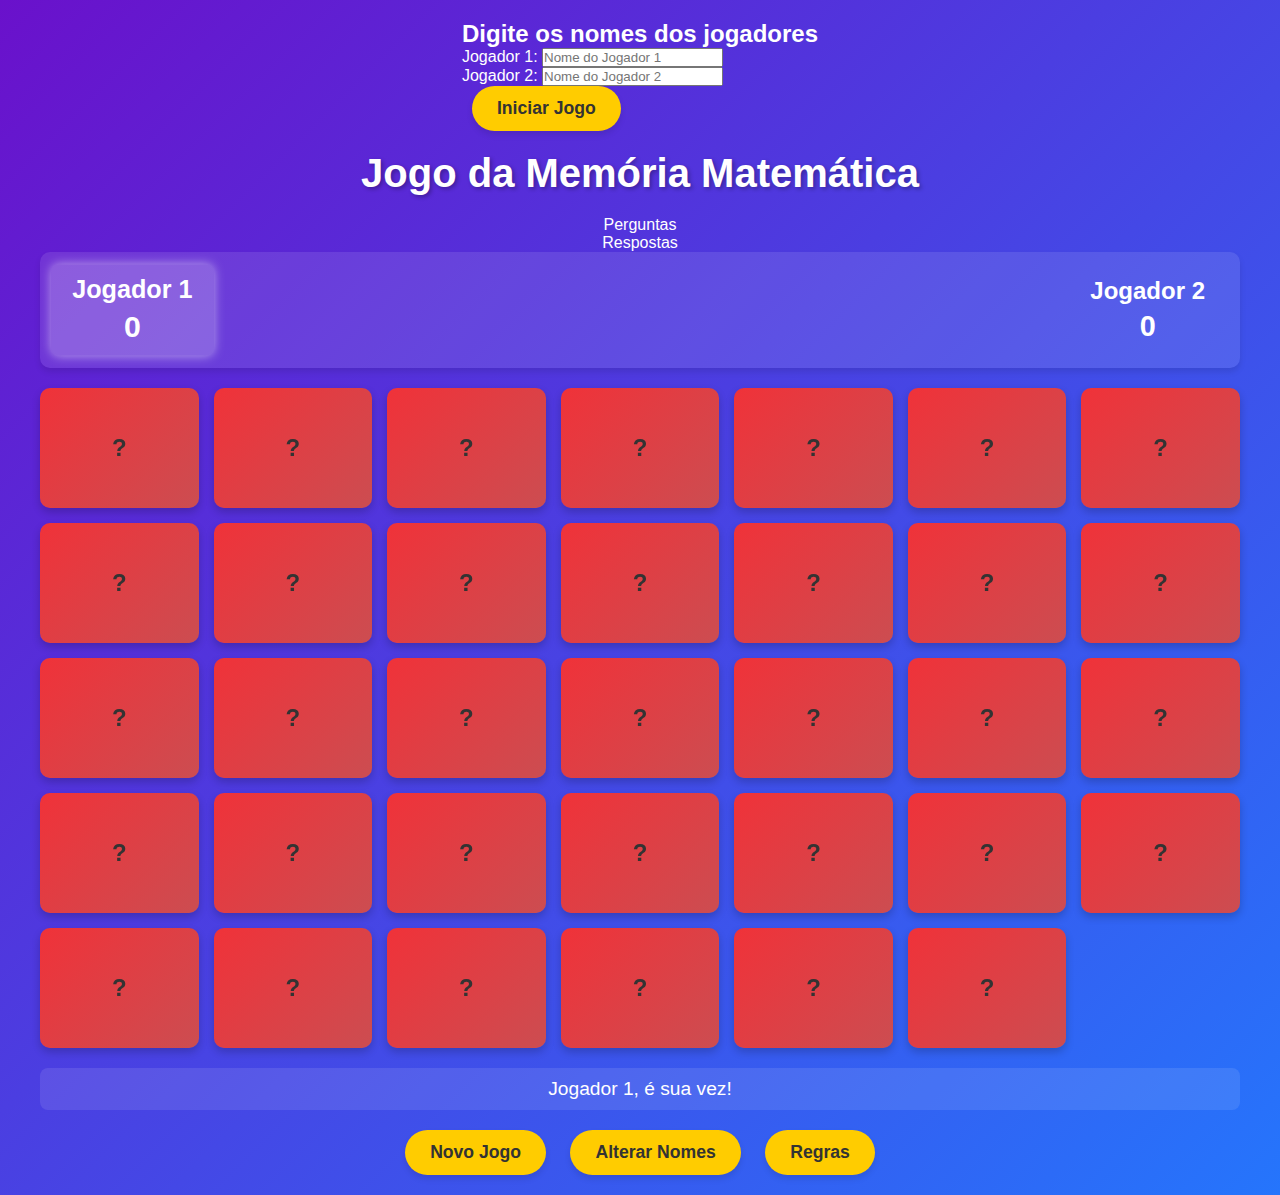
<file: index.html>
<!DOCTYPE html>
<html lang="pt-br">
<head>
    <meta charset="UTF-8">
    <meta name="viewport" content="width=device-width, initial-scale=1.0">
    <title>Jogo da Memória Matemática</title>
    <link rel="stylesheet" href="./assets/css/style.css">
</head>
<body>
    <!-- Modal para inserir nomes -->
    <div id="nameModal" class="modal">
        <div class="modal-content">
            <h2>Digite os nomes dos jogadores</h2>
            <div class="input-group">
                <label for="player1Name">Jogador 1:</label>
                <input type="text" id="player1Name" placeholder="Nome do Jogador 1" maxlength="15">
            </div>
            <div class="input-group">
                <label for="player2Name">Jogador 2:</label>
                <input type="text" id="player2Name" placeholder="Nome do Jogador 2" maxlength="15">
            </div>
            <button id="startGameBtn">Iniciar Jogo</button>
        </div>
    </div>

    <div class="container">
        <h1>Jogo da Memória Matemática</h1>
        
        <div class="legend">
            <div class="legend-item">
                <div class="legend-color legend-question"></div>
                <span>Perguntas</span>
            </div>
            <div class="legend-item">
                <div class="legend-color legend-answer"></div>
                <span>Respostas</span>
            </div>
        </div>
        
        <div class="game-info">
            <div class="player active" id="player1">
                <h2 id="player1Display">Jogador 1</h2>
                <div class="player-score">0</div>
                <div class="player-history" id="player1History"></div>
            </div>
            <div class="player" id="player2">
                <h2 id="player2Display">Jogador 2</h2>
                <div class="player-score">0</div>
                <div class="player-history" id="player2History"></div>
            </div>
        </div>
        
        <div class="game-board" id="gameBoard">
            <!-- Cards serão gerados via JavaScript -->
        </div>
        
        <div class="message" id="message">Jogador 1, é sua vez!</div>
        
        <div class="controls">
            <button id="restartBtn">Novo Jogo</button>
            <button id="changeNamesBtn">Alterar Nomes</button>
            <button id="rulesBtn">Regras</button>
        </div>
    </div>

    <script src="./assets/javascript/script.js"></script>
</body>
</html>
</file>
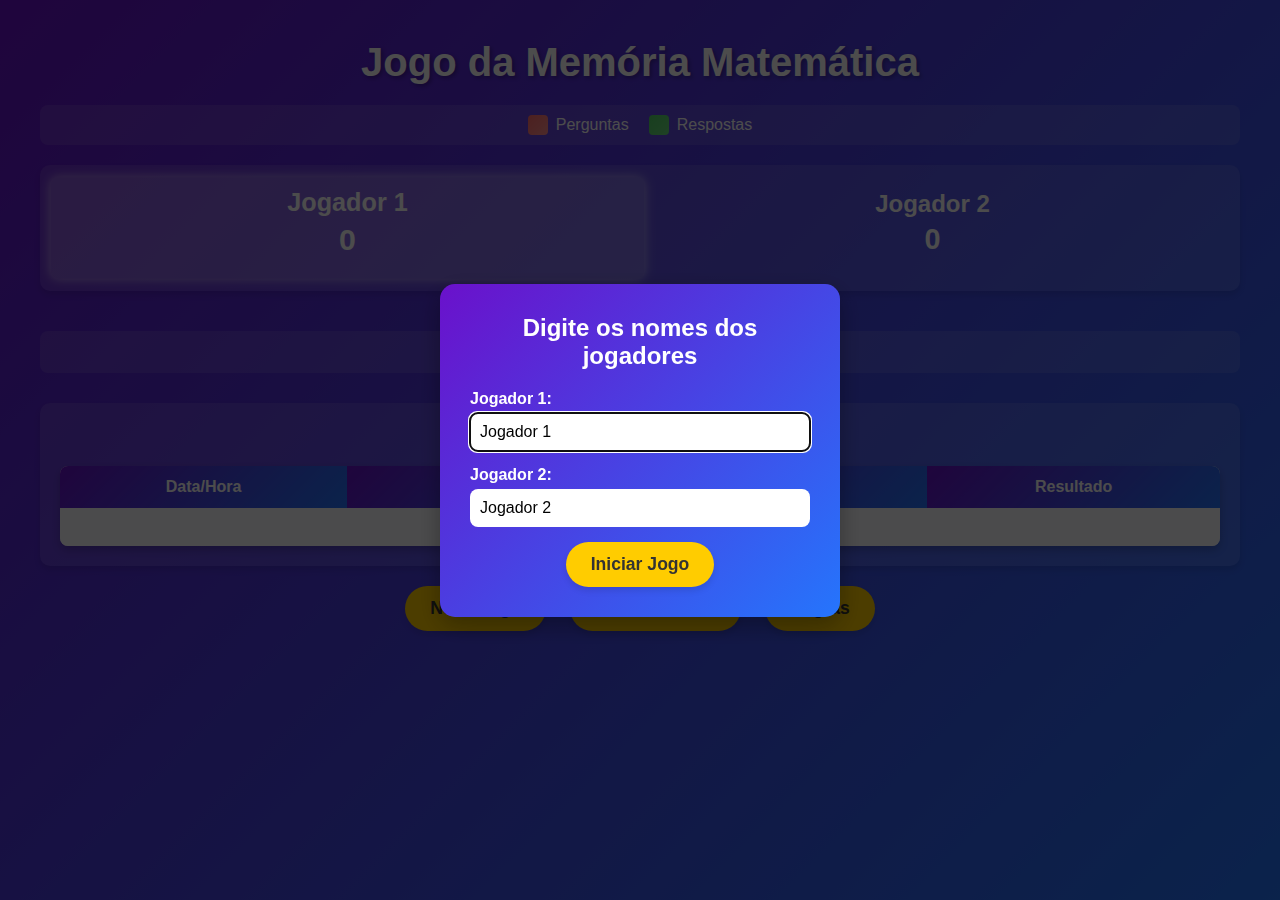
<file: com-placar/index.html>
<!DOCTYPE html>
<html lang="pt-br">
<head>
    <meta charset="UTF-8">
    <meta name="viewport" content="width=device-width, initial-scale=1.0">
    <title>Jogo da Memória Matemática</title>
    <link rel="stylesheet" href="style.css">
</head>
<body>
    <!-- Modal para inserir nomes -->
    <div id="nameModal" class="modal">
        <div class="modal-content">
            <h2>Digite os nomes dos jogadores</h2>
            <div class="input-group">
                <label for="player1Name">Jogador 1:</label>
                <input type="text" id="player1Name" placeholder="Nome do Jogador 1" maxlength="15">
            </div>
            <div class="input-group">
                <label for="player2Name">Jogador 2:</label>
                <input type="text" id="player2Name" placeholder="Nome do Jogador 2" maxlength="15">
            </div>
            <button id="startGameBtn">Iniciar Jogo</button>
        </div>
    </div>

    <div class="container">
        <h1>Jogo da Memória Matemática</h1>
        
        <div class="legend">
            <div class="legend-item">
                <div class="legend-color legend-question"></div>
                <span>Perguntas</span>
            </div>
            <div class="legend-item">
                <div class="legend-color legend-answer"></div>
                <span>Respostas</span>
            </div>
        </div>
        
        <div class="game-info">
            <div class="player active" id="player1">
                <h2 id="player1Display">Jogador 1</h2>
                <div class="player-score">0</div>
            </div>
            <div class="player" id="player2">
                <h2 id="player2Display">Jogador 2</h2>
                <div class="player-score">0</div>
            </div>
        </div>
        
        <div class="game-board" id="gameBoard">
            <!-- Cards serão gerados via JavaScript -->
        </div>
        
        <div class="message" id="message">Jogador 1, é sua vez!</div>
        
        <div class="score-table-container">
            <h3>Histórico de Jogos</h3>
            <table class="score-table">
                <thead>
                    <tr>
                        <th>Data/Hora</th>
                        <th id="player1Header">Jogador 1</th>
                        <th id="player2Header">Jogador 2</th>
                        <th>Resultado</th>
                    </tr>
                </thead>
                <tbody id="scoreTableBody">
                    <!-- Linhas serão adicionadas via JavaScript -->
                </tbody>
            </table>
        </div>
        
        <div class="controls">
            <button id="restartBtn">Novo Jogo</button>
            <button id="changeNamesBtn">Alterar Nomes</button>
            <button id="rulesBtn">Regras</button>
        </div>
    </div>

    <script src="script.js"></script>
</body>
</html>
</file>
<file: assets/css/style.css>
* {
    margin: 0;
    padding: 0;
    box-sizing: border-box;
    font-family: 'Segoe UI', Tahoma, Geneva, Verdana, sans-serif;
}

body {
    background: linear-gradient(135deg, #6a11cb 0%, #2575fc 100%);
    min-height: 100vh;
    display: flex;
    flex-direction: column;
    align-items: center;
    padding: 20px;
    color: white;
}

.container {
    max-width: 1200px;
    width: 100%;
    text-align: center;
}

h1 {
    margin: 20px 0;
    font-size: 2.5rem;
    text-shadow: 2px 2px 4px rgba(0, 0, 0, 0.3);
}

.game-info {
    display: flex;
    justify-content: space-between;
    margin-bottom: 20px;
    background-color: rgba(255, 255, 255, 0.1);
    padding: 15px;
    border-radius: 10px;
    box-shadow: 0 4px 6px rgba(0, 0, 0, 0.1);
}

.player {
    padding: 10px 20px;
    border-radius: 8px;
    transition: all 0.3s ease;
}

.player.active {
    background-color: rgba(255, 255, 255, 0.2);
    transform: scale(1.05);
    box-shadow: 0 0 10px rgba(255, 255, 255, 0.5);
}

.player h2 {
    font-size: 1.5rem;
    margin-bottom: 5px;
}

.player-score {
    font-size: 1.8rem;
    font-weight: bold;
}

.game-board {
    display: grid;
    grid-template-columns: repeat(7, 1fr);
    gap: 15px;
    margin-bottom: 20px;
}

.card {
    height: 120px;
    perspective: 1000px;
    cursor: pointer;
}

.card-inner {
    position: relative;
    width: 100%;
    height: 100%;
    text-align: center;
    transition: transform 0.6s;
    transform-style: preserve-3d;
}

.card.flipped .card-inner {
    transform: rotateY(180deg);
}

.card-front, .card-back {
    position: absolute;
    width: 100%;
    height: 100%;
    backface-visibility: hidden;
    display: flex;
    align-items: center;
    justify-content: center;
    border-radius: 10px;
    font-size: 1.5rem;
    font-weight: bold;
    box-shadow: 0 4px 8px rgba(0, 0, 0, 0.2);
}

.card-front {
    background: linear-gradient(135deg, #f03239 0%, #cc4d51 100%);
    color: #333;
}

.card-back {
    background: white;
    color: #333;
    transform: rotateY(180deg);
    padding: 10px;
}

.controls {
    margin-top: 20px;
}

button {
    background: #ffcc00;
    color: #333;
    border: none;
    padding: 12px 25px;
    font-size: 1.1rem;
    border-radius: 50px;
    cursor: pointer;
    transition: all 0.3s ease;
    font-weight: bold;
    margin: 0 10px;
    box-shadow: 0 4px 6px rgba(0, 0, 0, 0.1);
}

button:hover {
    background: #ffd633;
    transform: translateY(-2px);
    box-shadow: 0 6px 8px rgba(0, 0, 0, 0.15);
}

.message {
    margin-top: 20px;
    font-size: 1.2rem;
    min-height: 30px;
    padding: 10px;
    background-color: rgba(255, 255, 255, 0.1);
    border-radius: 8px;
}

.match {
    animation: pulse 1s;
}

@keyframes pulse {
    0% { transform: scale(1); }
    50% { transform: scale(1.05); }
    100% { transform: scale(1); }
}

@media (max-width: 1100px) {
    .game-board {
        grid-template-columns: repeat(5, 1fr);
    }
}

@media (max-width: 768px) {
    .game-board {
        grid-template-columns: repeat(4, 1fr);
    }
    
    .card {
        height: 100px;
    }
}

@media (max-width: 576px) {
    .game-board {
        grid-template-columns: repeat(3, 1fr);
    }
    
    .card {
        height: 90px;
    }
    
    .game-info {
        flex-direction: column;
        gap: 15px;
    }
}
</file>
<file: com-placar/style.css>
* {
    margin: 0;
    padding: 0;
    box-sizing: border-box;
    font-family: 'Segoe UI', Tahoma, Geneva, Verdana, sans-serif;
}

body {
    background: linear-gradient(135deg, #6a11cb 0%, #2575fc 100%);
    min-height: 100vh;
    display: flex;
    flex-direction: column;
    align-items: center;
    padding: 20px;
    color: white;
}

.container {
    max-width: 1200px;
    width: 100%;
    text-align: center;
}

h1 {
    margin: 20px 0;
    font-size: 2.5rem;
    text-shadow: 2px 2px 4px rgba(0, 0, 0, 0.3);
}

/* Modal */
.modal {
    display: flex;
    position: fixed;
    z-index: 1000;
    left: 0;
    top: 0;
    width: 100%;
    height: 100%;
    background-color: rgba(0, 0, 0, 0.7);
    align-items: center;
    justify-content: center;
}

.modal-content {
    background: linear-gradient(135deg, #6a11cb 0%, #2575fc 100%);
    padding: 30px;
    border-radius: 15px;
    box-shadow: 0 8px 25px rgba(0, 0, 0, 0.3);
    width: 90%;
    max-width: 400px;
    text-align: center;
}

.modal-content h2 {
    margin-bottom: 20px;
    color: white;
}

.input-group {
    margin-bottom: 15px;
    text-align: left;
}

.input-group label {
    display: block;
    margin-bottom: 5px;
    font-weight: bold;
}

.input-group input {
    width: 100%;
    padding: 10px;
    border: none;
    border-radius: 8px;
    font-size: 1rem;
}

.game-info {
    display: flex;
    justify-content: space-between;
    margin-bottom: 20px;
    background-color: rgba(255, 255, 255, 0.1);
    padding: 15px;
    border-radius: 10px;
    box-shadow: 0 4px 6px rgba(0, 0, 0, 0.1);
}

.player {
    padding: 10px 20px;
    border-radius: 8px;
    transition: all 0.3s ease;
    flex: 1;
    margin: 0 10px;
}

.player.active {
    background-color: rgba(255, 255, 255, 0.2);
    transform: scale(1.05);
    box-shadow: 0 0 10px rgba(255, 255, 255, 0.5);
}

.player h2 {
    font-size: 1.5rem;
    margin-bottom: 5px;
}

.player-score {
    font-size: 1.8rem;
    font-weight: bold;
    margin-bottom: 10px;
}

.game-board {
    display: grid;
    grid-template-columns: repeat(7, 1fr);
    gap: 15px;
    margin-bottom: 20px;
}

.card {
    height: 120px;
    perspective: 1000px;
    cursor: pointer;
}

.card-inner {
    position: relative;
    width: 100%;
    height: 100%;
    text-align: center;
    transition: transform 0.6s;
    transform-style: preserve-3d;
}

.card.flipped .card-inner {
    transform: rotateY(180deg);
}

.card-front, .card-back {
    position: absolute;
    width: 100%;
    height: 100%;
    backface-visibility: hidden;
    display: flex;
    align-items: center;
    justify-content: center;
    border-radius: 10px;
    font-size: 1.5rem;
    font-weight: bold;
    box-shadow: 0 4px 8px rgba(0, 0, 0, 0.2);
}

/* Cartas de pergunta (vermelho claro) - PARTE DA FRENTE */
.card.question .card-front {
    background: linear-gradient(135deg, #ff6b6b 0%, #ff8e8e 100%);
    color: white;
}

/* Cartas de resposta (verde) - PARTE DA FRENTE */
.card.answer .card-front {
    background: linear-gradient(135deg, #51cf66 0%, #69db7c 100%);
    color: white;
}

.card-back {
    background: white;
    color: #333;
    transform: rotateY(180deg);
    padding: 10px;
}

.controls {
    margin-top: 20px;
}

button {
    background: #ffcc00;
    color: #333;
    border: none;
    padding: 12px 25px;
    font-size: 1.1rem;
    border-radius: 50px;
    cursor: pointer;
    transition: all 0.3s ease;
    font-weight: bold;
    margin: 0 10px;
    box-shadow: 0 4px 6px rgba(0, 0, 0, 0.1);
}

button:hover {
    background: #ffd633;
    transform: translateY(-2px);
    box-shadow: 0 6px 8px rgba(0, 0, 0, 0.15);
}

.message {
    margin-top: 20px;
    font-size: 1.2rem;
    min-height: 30px;
    padding: 10px;
    background-color: rgba(255, 255, 255, 0.1);
    border-radius: 8px;
}

.match {
    animation: pulse 1s;
}

.legend {
    display: flex;
    justify-content: center;
    gap: 20px;
    margin-bottom: 20px;
    background-color: rgba(255, 255, 255, 0.1);
    padding: 10px;
    border-radius: 8px;
}

.legend-item {
    display: flex;
    align-items: center;
    gap: 8px;
}

.legend-color {
    width: 20px;
    height: 20px;
    border-radius: 4px;
}

.legend-question {
    background: linear-gradient(135deg, #ff6b6b 0%, #ff8e8e 100%);
}

.legend-answer {
    background: linear-gradient(135deg, #51cf66 0%, #69db7c 100%);
}

/* Tabela de Pontuação */
.score-table-container {
    margin-top: 30px;
    width: 100%;
    background-color: rgba(255, 255, 255, 0.1);
    border-radius: 10px;
    padding: 20px;
    box-shadow: 0 4px 6px rgba(0, 0, 0, 0.1);
}

.score-table-container h3 {
    margin-bottom: 15px;
    font-size: 1.5rem;
    color: white;
}

.score-table {
    width: 100%;
    border-collapse: collapse;
    background-color: rgba(255, 255, 255, 0.9);
    border-radius: 8px;
    overflow: hidden;
    box-shadow: 0 4px 8px rgba(0, 0, 0, 0.2);
}

.score-table th {
    background: linear-gradient(135deg, #6a11cb 0%, #2575fc 100%);
    color: white;
    padding: 12px 8px;
    font-weight: bold;
    text-align: center;
    border: none;
}

.score-table td {
    padding: 10px 8px;
    text-align: center;
    border-bottom: 1px solid #e0e0e0;
    color: #333;
    font-weight: 500;
}

.score-table tbody tr:nth-child(even) {
    background-color: rgba(106, 17, 203, 0.1);
}

.score-table tbody tr:nth-child(odd) {
    background-color: rgba(255, 255, 255, 0.8);
}

.score-table tbody tr:hover {
    background-color: rgba(255, 204, 0, 0.2);
}

.score-table tbody tr:last-child td {
    border-bottom: none;
}

.win {
    color: #51cf66;
    font-weight: bold;
}

.loss {
    color: #ff6b6b;
    font-weight: bold;
}

.draw {
    color: #ffcc00;
    font-weight: bold;
}

@keyframes pulse {
    0% { transform: scale(1); }
    50% { transform: scale(1.05); }
    100% { transform: scale(1); }
}

@media (max-width: 1100px) {
    .game-board {
        grid-template-columns: repeat(5, 1fr);
    }
}

@media (max-width: 768px) {
    .game-board {
        grid-template-columns: repeat(4, 1fr);
    }
    
    .card {
        height: 100px;
    }
    
    .controls {
        display: flex;
        flex-direction: column;
        gap: 10px;
    }
    
    button {
        margin: 5px 0;
    }
    
    .score-table {
        font-size: 0.9rem;
    }
    
    .score-table th,
    .score-table td {
        padding: 8px 4px;
    }
}

@media (max-width: 576px) {
    .game-board {
        grid-template-columns: repeat(3, 1fr);
    }
    
    .card {
        height: 90px;
    }
    
    .game-info {
        flex-direction: column;
        gap: 15px;
    }
    
    .legend {
        flex-direction: column;
        gap: 10px;
    }
    
    .player {
        margin: 5px 0;
    }
    
    .score-table {
        font-size: 0.8rem;
    }
    
    .score-table-container {
        padding: 10px;
    }
}
</file>
